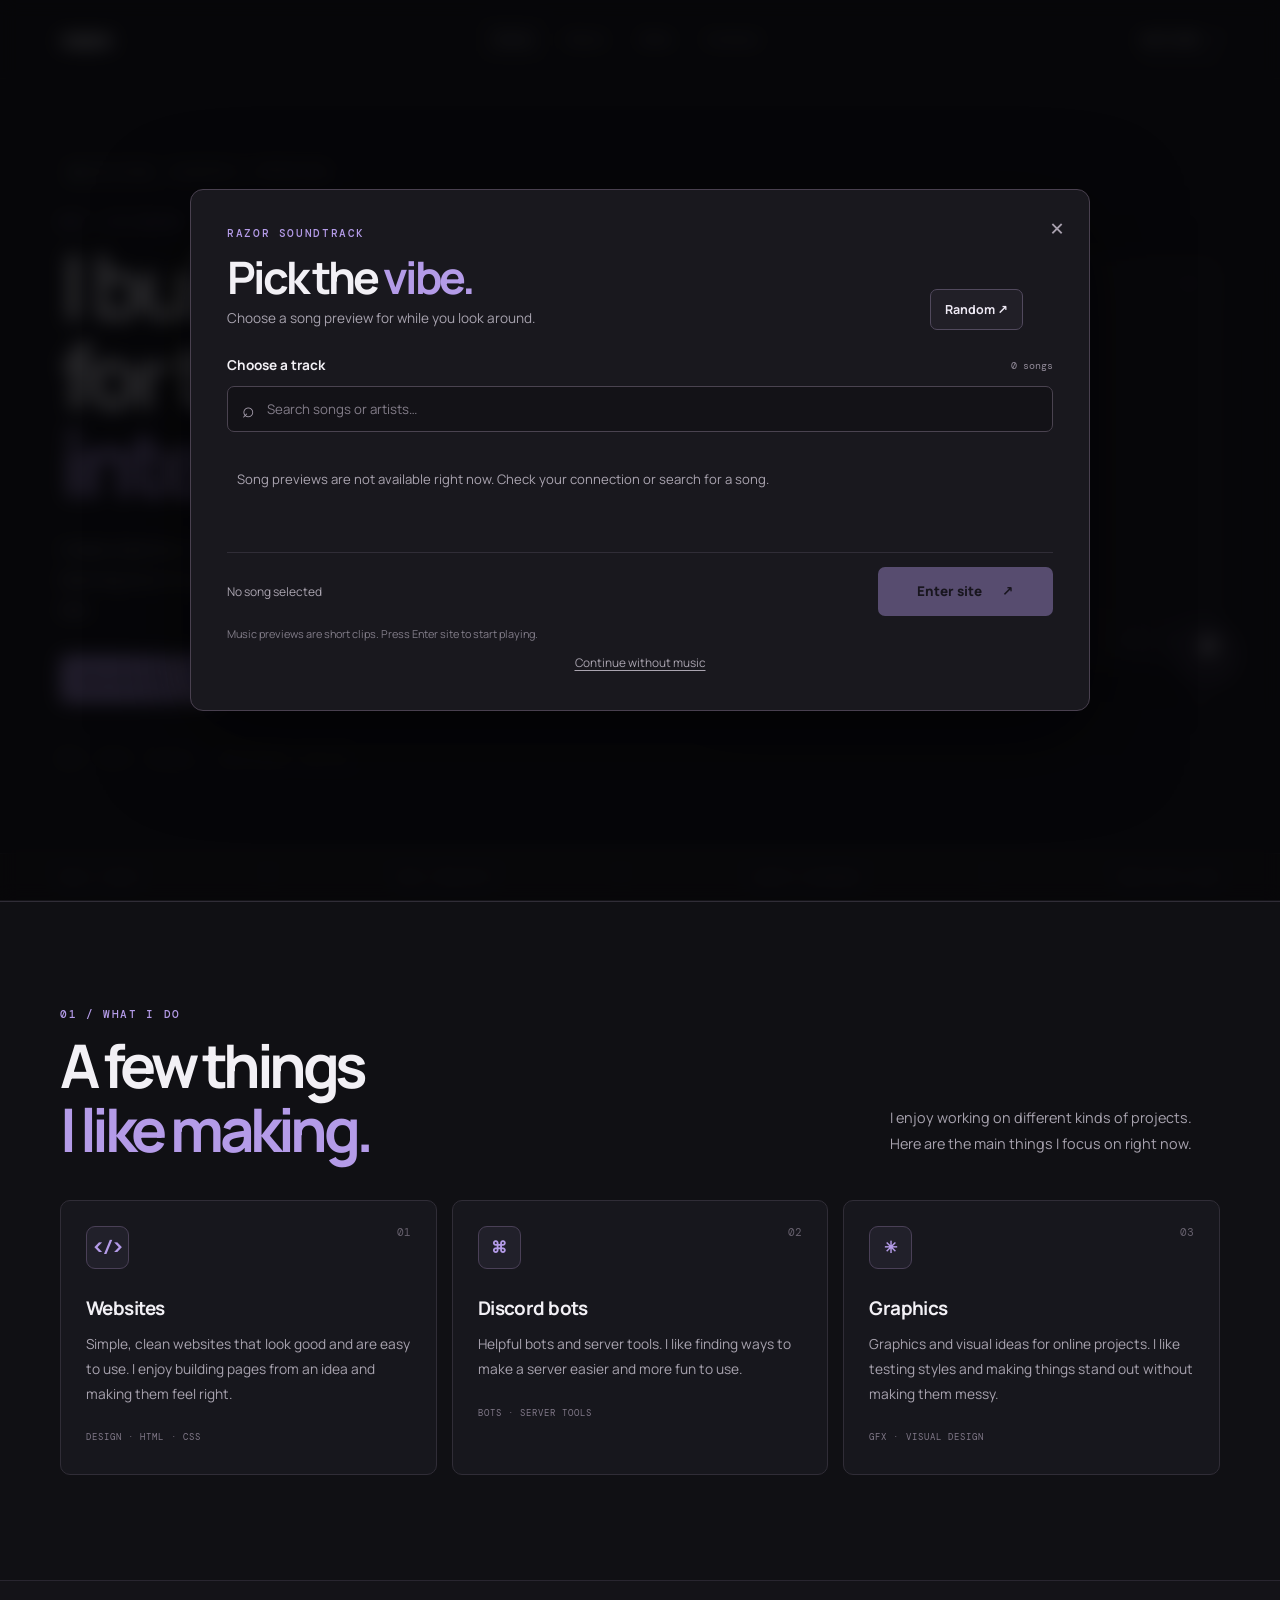
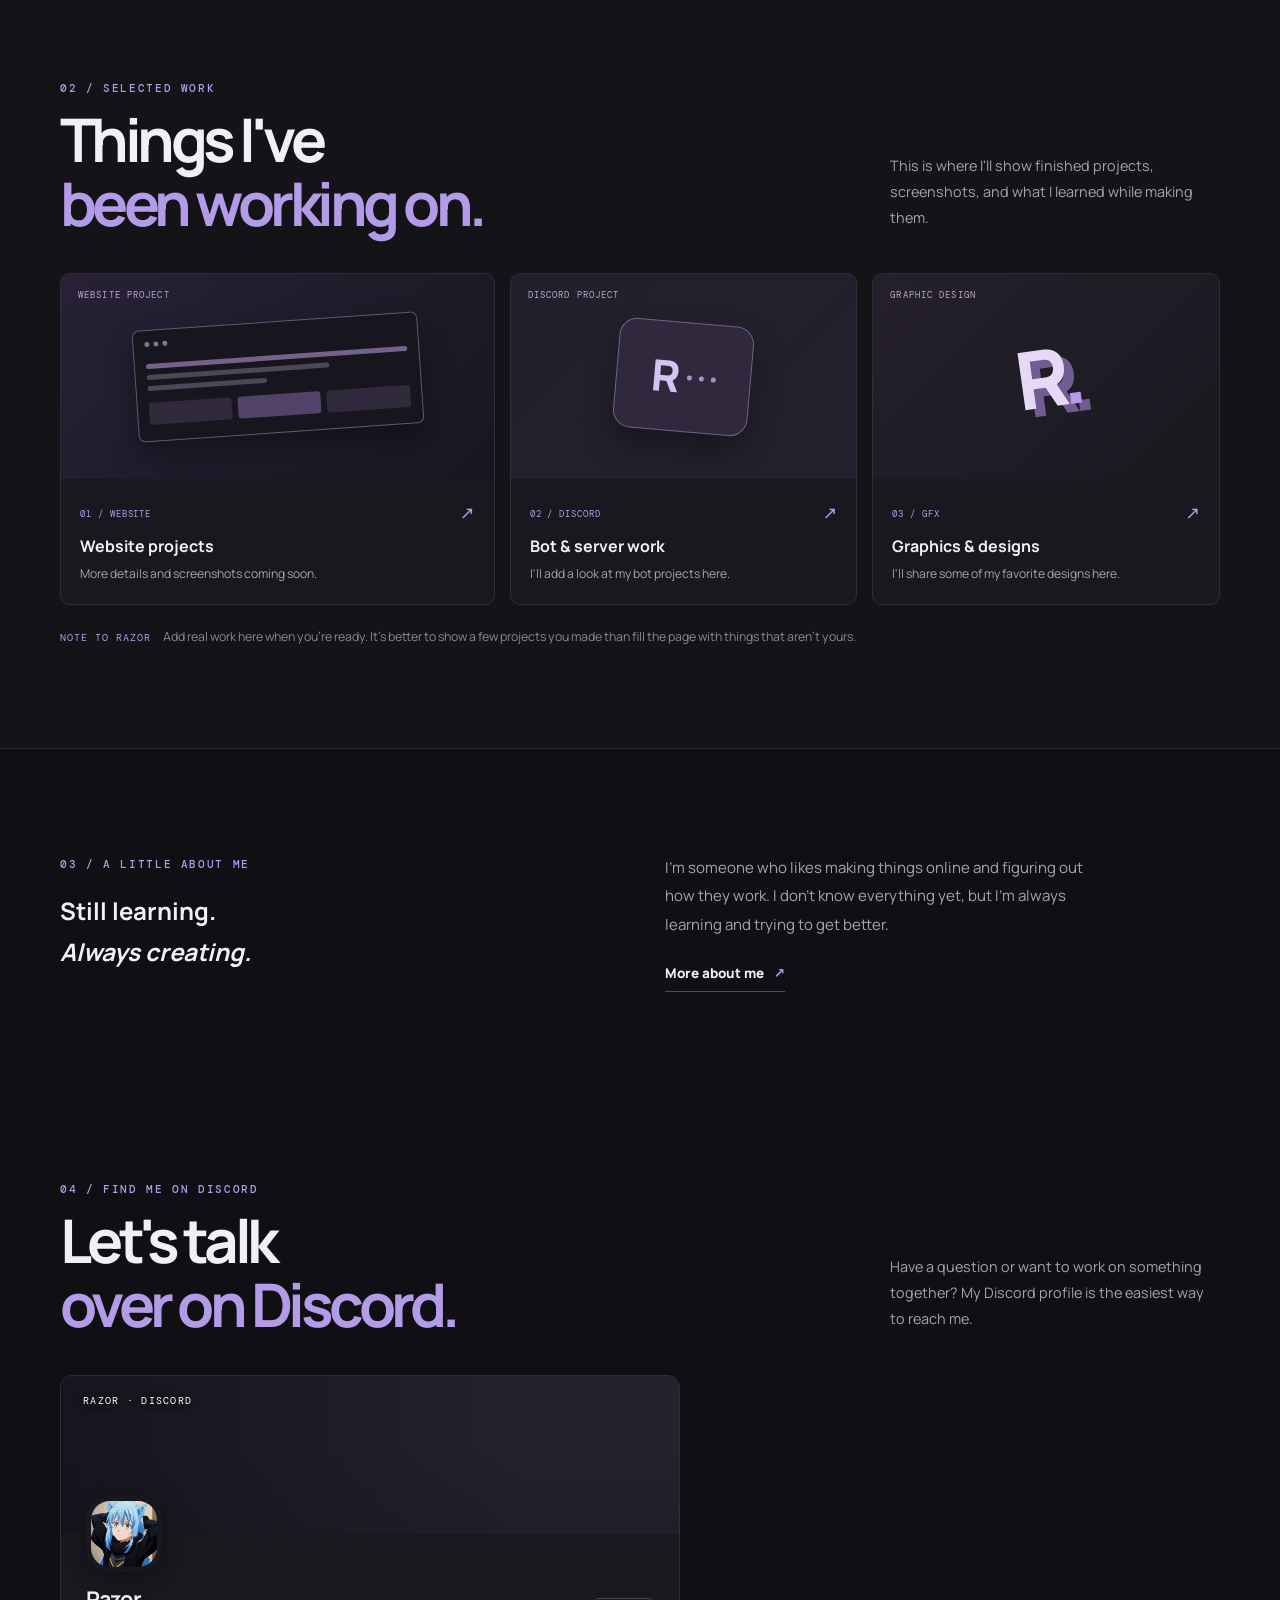
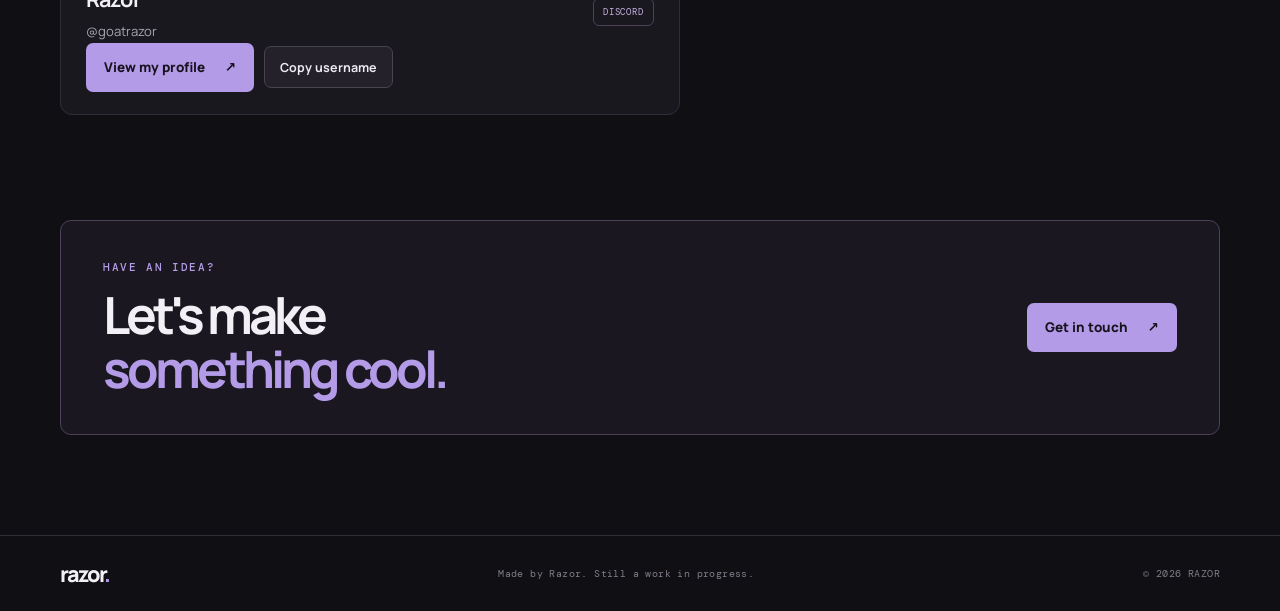
<file: index.html>
<!doctype html>
<html lang="en">
<head>
  <meta charset="utf-8"><meta name="viewport" content="width=device-width, initial-scale=1">
  <meta name="description" content="Razor's portfolio — websites, Discord bots, and graphic design.">
  <meta name="theme-color" content="#101014">
  <title>Razor — Developer & Creator</title>
  <link rel="preconnect" href="https://fonts.googleapis.com"><link rel="preconnect" href="https://fonts.gstatic.com" crossorigin>
  <link href="https://fonts.googleapis.com/css2?family=DM+Mono:wght@400;500&family=Manrope:wght@400;500;600;700;800&display=swap" rel="stylesheet">
  <link rel="stylesheet" href="style.css">
</head>
<body>
  <header class="site-header"><nav class="nav wrap" aria-label="Main navigation">
    <a class="brand" href="index.html">razor<span>.</span></a>
    <button class="menu-toggle" aria-label="Open menu" aria-expanded="false">☰</button>
    <div class="nav-links"><a class="active" href="index.html">Home</a><a href="about.html">About</a><a href="skills.html">Skills</a><a href="contact.html">Contact</a></div>
    <a class="nav-cta" href="contact.html">Let's talk <span>↗</span></a>
  </nav></header>
  <main>
    <section class="hero wrap">
      <div class="hero-copy">
        <div class="availability"><span></span> BUILDING, LEARNING & IMPROVING</div>
        <p class="kicker">HEY, I'M RAZOR.</p>
        <h1>I build things<br>for the <em>internet.</em></h1>
        <p class="hero-intro">I make websites, Discord bots, and graphics. I like trying new ideas, learning how things work, and making each project better than the last.</p>
        <div class="hero-actions"><a class="btn btn-primary" href="#work">See what I do <span>↘</span></a><a class="btn btn-quiet" href="contact.html">Get in touch</a></div>
        <div class="hero-meta"><span>WEB · BOTS · DESIGN</span><span>INDEPENDENT CREATOR</span></div>
      </div>
      <div class="hero-visual" aria-label="Decorative code preview">
        <div class="visual-top"><span><i></i><i></i><i></i></span><span>about-razor.js</span><span>•••</span></div>
        <div class="code-art"><p><b>01</b> <span class="syntax-purple">const</span> <span class="syntax-white">creator</span> = {</p><p><b>02</b> &nbsp;name: <span class="syntax-green">"Razor"</span>,</p><p><b>03</b> &nbsp;making: [</p><p><b>04</b> &nbsp;&nbsp;<span class="syntax-green">"Websites"</span>,</p><p><b>05</b> &nbsp;&nbsp;<span class="syntax-green">"Discord bots"</span>,</p><p><b>06</b> &nbsp;&nbsp;<span class="syntax-green">"Graphics"</span></p><p><b>07</b> &nbsp;],</p><p><b>08</b> &nbsp;goal: <span class="syntax-orange">"Keep improving"</span></p><p><b>09</b> };</p></div>
        <div class="visual-bottom"><span><i class="status-dot"></i> CURRENTLY LEARNING</span><span>✳ 001 / RAZOR</span></div>
        <div class="visual-stamp">R<span>.</span></div>
      </div>
    </section>

    <section class="intro-strip"><div class="wrap strip-inner"><span>SMALL IDEAS</span><b>×</b><span>REAL PROJECTS</span><b>×</b><span>ALWAYS LEARNING</span><b>×</b><span>MADE WITH CARE</span></div></section>

    <section class="section wrap" id="work">
      <div class="section-top"><div><p class="kicker">01 / WHAT I DO</p><h2>A few things<br><em>I like making.</em></h2></div><p class="section-note">I enjoy working on different kinds of projects. Here are the main things I focus on right now.</p></div>
      <div class="service-grid">
        <article class="service-card"><span class="service-number">01</span><div class="service-icon">&lt;/&gt;</div><h3>Websites</h3><p>Simple, clean websites that look good and are easy to use. I enjoy building pages from an idea and making them feel right.</p><span class="service-foot">DESIGN · HTML · CSS</span></article>
        <article class="service-card"><span class="service-number">02</span><div class="service-icon">⌘</div><h3>Discord bots</h3><p>Helpful bots and server tools. I like finding ways to make a server easier and more fun to use.</p><span class="service-foot">BOTS · SERVER TOOLS</span></article>
        <article class="service-card"><span class="service-number">03</span><div class="service-icon">✳</div><h3>Graphics</h3><p>Graphics and visual ideas for online projects. I like testing styles and making things stand out without making them messy.</p><span class="service-foot">GFX · VISUAL DESIGN</span></article>
      </div>
    </section>

    <section class="work-section"><div class="wrap section">
      <div class="section-top"><div><p class="kicker">02 / SELECTED WORK</p><h2>Things I've<br><em>been working on.</em></h2></div><p class="section-note">This is where I'll show finished projects, screenshots, and what I learned while making them.</p></div>
      <!-- TODO: Replace these sample cards with real projects. Add a screenshot, project link, and a short explanation for each one. -->
      <div class="project-grid">
        <article class="project-card project-featured"><div class="project-preview preview-one"><span class="preview-label">WEBSITE PROJECT</span><div class="mock-window"><div class="mock-bar"><i></i><i></i><i></i></div><div class="mock-lines"><b></b><b></b><b></b></div><div class="mock-blocks"><i></i><i></i><i></i></div></div></div><div class="project-info"><div><span class="project-type">01 / WEBSITE</span><h3>Website projects</h3><p>More details and screenshots coming soon.</p></div><span class="project-arrow">↗</span></div></article>
        <article class="project-card"><div class="project-preview preview-two"><span class="preview-label">DISCORD PROJECT</span><div class="discord-shape"><span>R</span><i></i><i></i><i></i></div></div><div class="project-info"><div><span class="project-type">02 / DISCORD</span><h3>Bot & server work</h3><p>I'll add a look at my bot projects here.</p></div><span class="project-arrow">↗</span></div></article>
        <article class="project-card"><div class="project-preview preview-three"><span class="preview-label">GRAPHIC DESIGN</span><div class="gfx-shape">R<span>.</span></div></div><div class="project-info"><div><span class="project-type">03 / GFX</span><h3>Graphics & designs</h3><p>I'll share some of my favorite designs here.</p></div><span class="project-arrow">↗</span></div></article>
      </div>
      <p class="small-note"><span>NOTE TO RAZOR</span> Add real work here when you're ready. It's better to show a few projects you made than fill the page with things that aren't yours.</p>
    </div></section>

    <section class="section wrap about-preview"><div><p class="kicker">03 / A LITTLE ABOUT ME</p><h2>Still learning.<br><em>Always creating.</em></h2></div><div class="about-preview-copy"><p>I'm someone who likes making things online and figuring out how they work. I don't know everything yet, but I'm always learning and trying to get better.</p><a class="text-link" href="about.html">More about me <span>↗</span></a></div></section>
    <section class="section wrap discord-home-section">
      <div class="section-top"><div><p class="kicker">04 / FIND ME ON DISCORD</p><h2>Let's talk<br><em>over on Discord.</em></h2></div><p class="section-note">Have a question or want to work on something together? My Discord profile is the easiest way to reach me.</p></div>
      <article class="discord-profile-card discord-home-card">
        <div class="discord-banner"><span class="discord-banner-tag">RAZOR · DISCORD</span></div>
        <div class="discord-profile-body">
          <img class="discord-avatar" src="[data-uri]" alt="Razor Discord avatar">
          <div class="discord-profile-heading"><div><h2>Razor</h2><p>@goatrazor</p></div><span class="discord-profile-label">DISCORD</span></div>
          <div class="discord-profile-actions"><a class="btn btn-primary" href="https://discord.com/users/736232016072147005" target="_blank" rel="noopener noreferrer">View my profile <span>↗</span></a><button class="copy-button" type="button" data-copy="goatrazor">Copy username</button></div>
        </div>
      </article>
    </section>

    <section class="contact-banner wrap"><div><p class="kicker">HAVE AN IDEA?</p><h2>Let's make<br><em>something cool.</em></h2></div><a class="btn btn-primary" href="contact.html">Get in touch <span>↗</span></a></section>
  </main>
  <footer class="footer"><div class="wrap footer-inner"><a class="brand" href="index.html">razor<span>.</span></a><span>Made by Razor. Still a work in progress.</span><span>© <span id="year">2026</span> RAZOR</span></div></footer>
  <script src="script.js"></script>
</body></html>
</file>
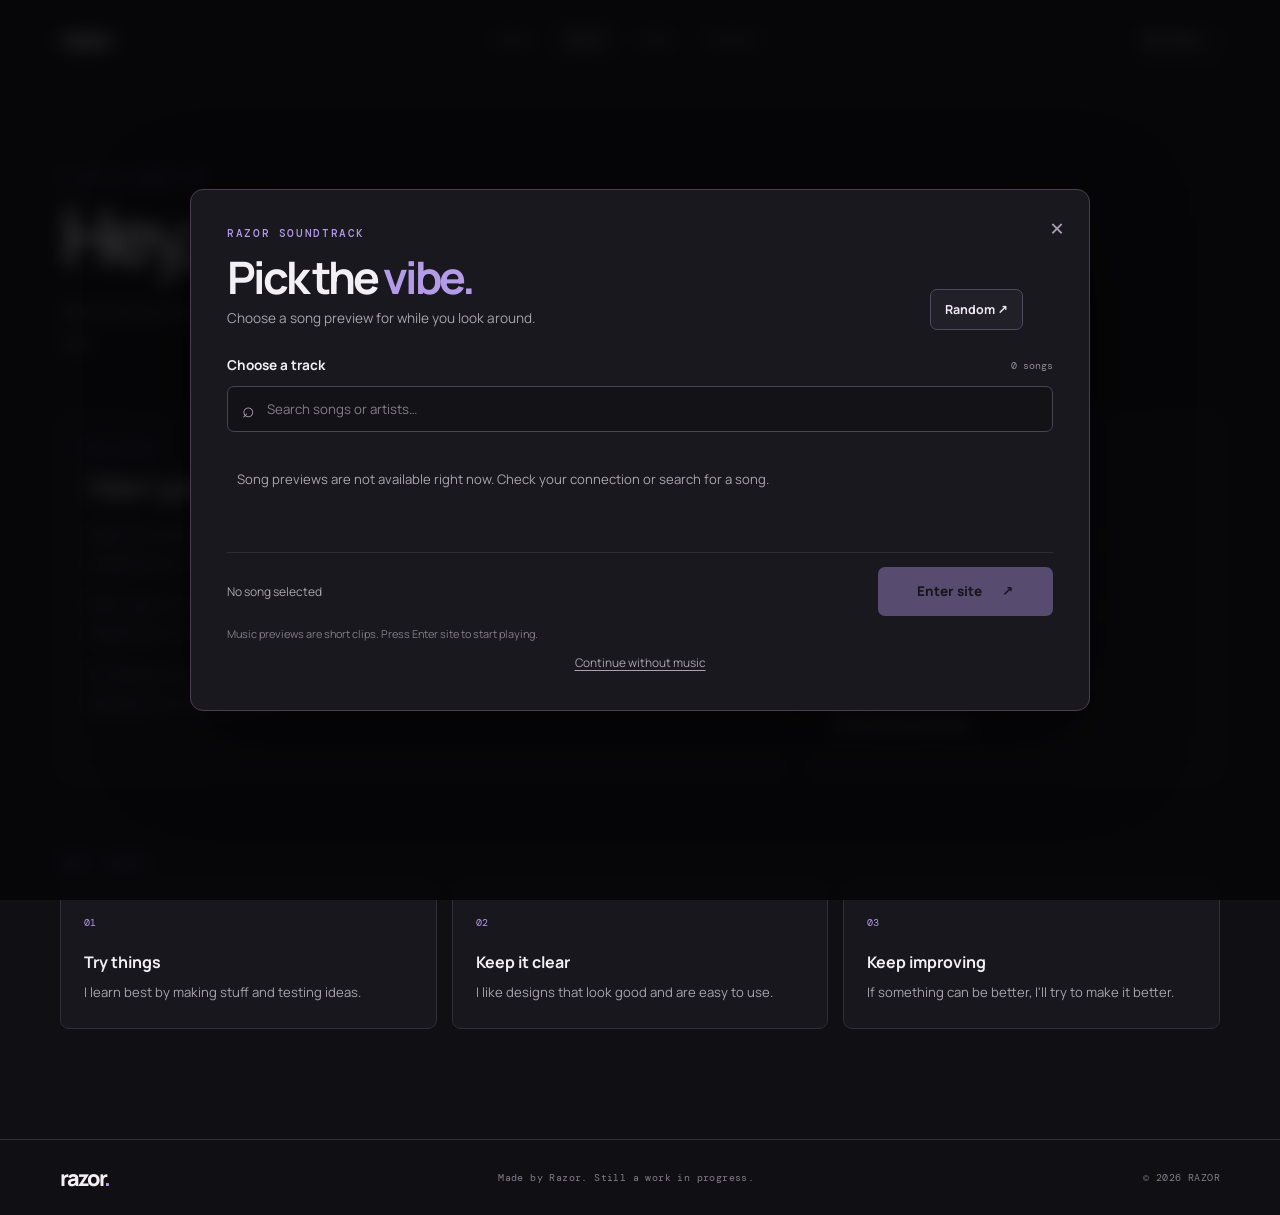
<file: about.html>
<!doctype html><html lang="en"><head><meta charset="utf-8"><meta name="viewport" content="width=device-width,initial-scale=1"><meta name="theme-color" content="#101014"><title>About — Razor</title><link rel="preconnect" href="https://fonts.googleapis.com"><link rel="preconnect" href="https://fonts.gstatic.com" crossorigin><link href="https://fonts.googleapis.com/css2?family=DM+Mono:wght@400;500&family=Manrope:wght@400;500;600;700;800&display=swap" rel="stylesheet"><link rel="stylesheet" href="style.css"></head><body>
<header class="site-header"><nav class="nav wrap" aria-label="Main navigation"><a class="brand" href="index.html">razor<span>.</span></a><button class="menu-toggle" aria-label="Open menu" aria-expanded="false">☰</button><div class="nav-links"><a href="index.html">Home</a><a class="active" href="about.html">About</a><a href="skills.html">Skills</a><a href="contact.html">Contact</a></div><a class="nav-cta" href="contact.html">Let's talk <span>↗</span></a></nav></header>
<main class="wrap inner-page"><p class="kicker">A LITTLE ABOUT ME</p><h1>Hey, I'm <em>Razor.</em></h1><p class="page-lead">I like building things, learning new skills, and seeing an idea turn into something real.</p>
<div class="about-columns"><section class="content-panel"><p class="kicker">MY STORY</p><h2>How I got into making stuff.</h2><p>I got into coding because I wanted to make things online instead of just using them. I started with small projects and kept trying new things. The more I learned, the more I wanted to build.</p><p>Now I spend time making websites, working on Discord bots, and creating graphics. I like projects where I can be creative but also solve a problem.</p><p>I'm still learning, so I look things up, test ideas, and fix stuff when it doesn't work. Every project teaches me something new.</p></section><aside class="side-panel"><p class="kicker">QUICK INFO</p><div class="info-line"><span>NAME</span><b>Razor</b></div><div class="info-line"><span>FOCUS</span><b>Web · Bots · GFX</b></div><div class="info-line"><span>BASED ONLINE</span><b>Creating on the web</b></div><div class="info-line"><span>RIGHT NOW</span><b>Learning & building</b></div></aside></div>
<section class="inner-section"><p class="kicker">HOW I WORK</p><div class="value-grid"><article><span>01</span><h3>Try things</h3><p>I learn best by making stuff and testing ideas.</p></article><article><span>02</span><h3>Keep it clear</h3><p>I like designs that look good and are easy to use.</p></article><article><span>03</span><h3>Keep improving</h3><p>If something can be better, I'll try to make it better.</p></article></div></section>
<!-- TODO: Add a short story about your first project and a photo or avatar if you want one. Avoid sharing private details like your school or home address. -->
</main><footer class="footer"><div class="wrap footer-inner"><a class="brand" href="index.html">razor<span>.</span></a><span>Made by Razor. Still a work in progress.</span><span>© 2026 RAZOR</span></div></footer><script src="script.js"></script></body></html>
</file>
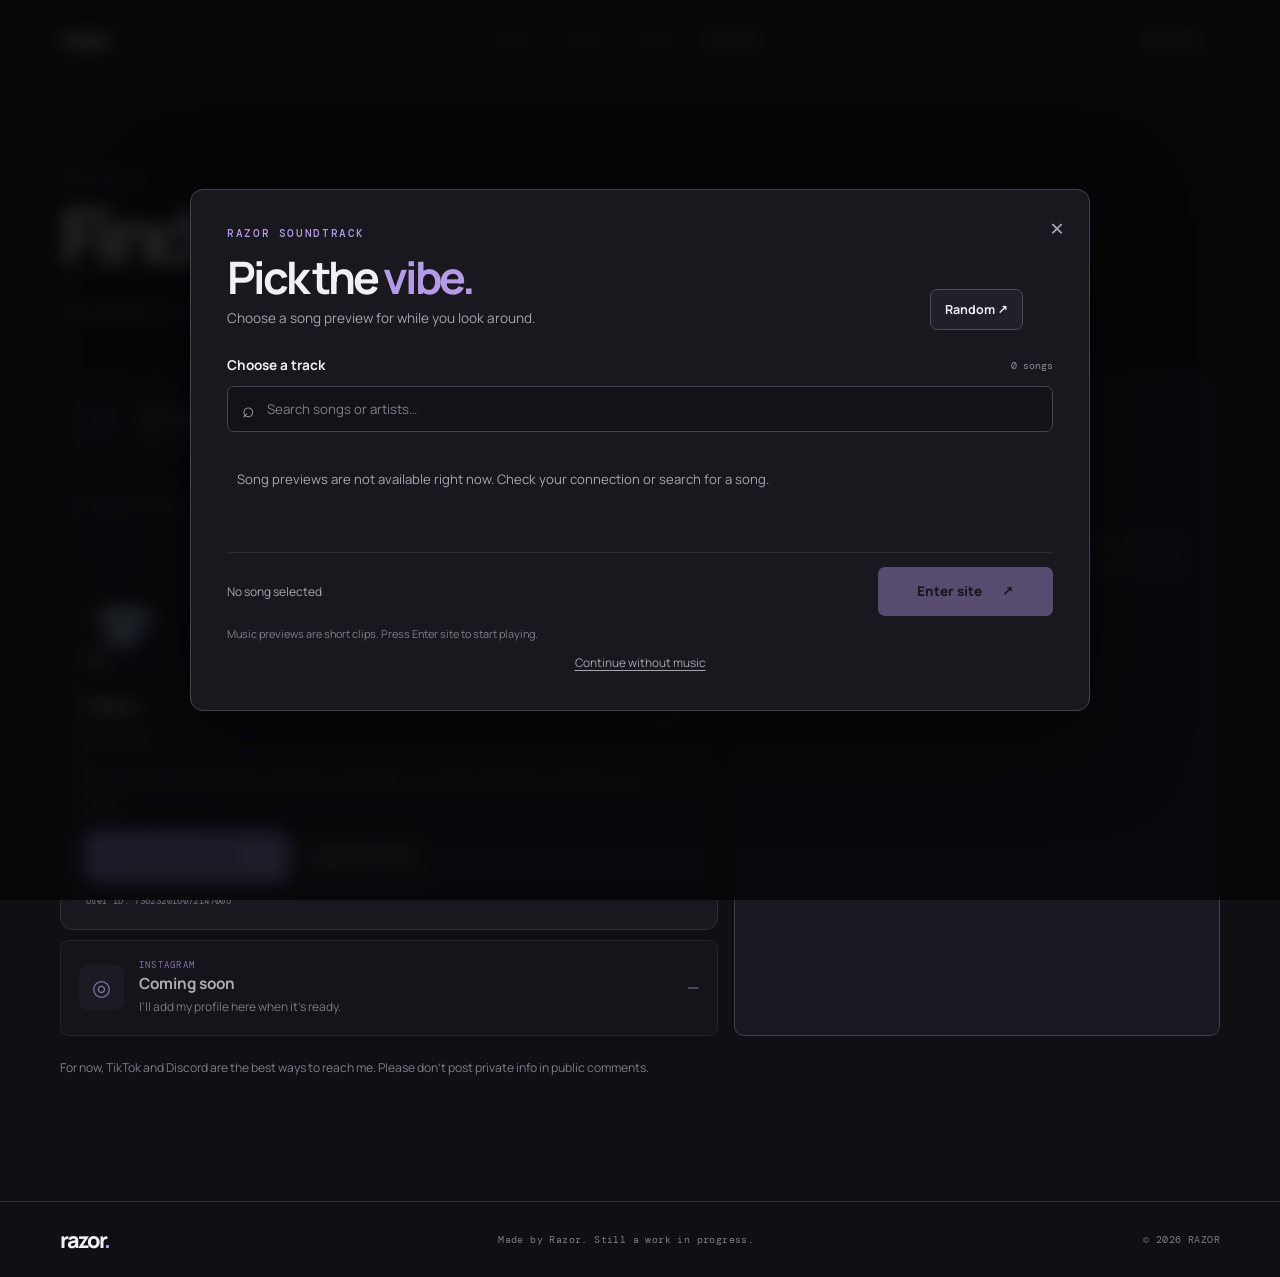
<file: contact.html>
<!doctype html><html lang="en"><head><meta charset="utf-8"><meta name="viewport" content="width=device-width,initial-scale=1"><meta name="theme-color" content="#101014"><title>Contact — Razor</title><link rel="preconnect" href="https://fonts.googleapis.com"><link rel="preconnect" href="https://fonts.gstatic.com" crossorigin><link href="https://fonts.googleapis.com/css2?family=DM+Mono:wght@400;500&family=Manrope:wght@400;500;600;700;800&display=swap" rel="stylesheet"><link rel="stylesheet" href="style.css"></head><body>
<header class="site-header"><nav class="nav wrap" aria-label="Main navigation"><a class="brand" href="index.html">razor<span>.</span></a><button class="menu-toggle" aria-label="Open menu" aria-expanded="false">☰</button><div class="nav-links"><a href="index.html">Home</a><a href="about.html">About</a><a href="skills.html">Skills</a><a class="active" href="contact.html">Contact</a></div><a class="nav-cta" href="contact.html">Let's talk <span>↗</span></a></nav></header>
<main class="wrap inner-page contact-page"><p class="kicker">SAY HELLO</p><h1>Find me <em>online.</em></h1><p class="page-lead">Got a question or an idea for a project? You can find me on these platforms.</p>
<div class="contact-layout"><section class="contact-list"><a class="social-card" href="https://www.tiktok.com/@itsjusrazor" target="_blank" rel="noopener noreferrer"><span class="social-icon">♪</span><span class="social-copy"><small>TIKTOK</small><b>@itsjusrazor</b><em>See my TikTok profile</em></span><span class="social-arrow">↗</span></a><article class="discord-profile-card">
  <div class="discord-banner"><span class="discord-banner-tag">DISCORD PROFILE</span></div>
  <div class="discord-profile-body">
    <img class="discord-avatar" src="[data-uri]" alt="Razor Discord avatar">
    <div class="discord-profile-heading"><div><h2>Razor</h2><p>@goatrazor</p></div><span class="discord-profile-label">MY DISCORD</span></div>
    <p class="discord-profile-note">This is where you can find me. Send me a message if you want to talk about a project or just say hi.</p>
    <div class="discord-profile-actions">
      <a class="btn btn-primary" href="https://discord.com/users/736232016072147005" target="_blank" rel="noopener noreferrer">Open Discord profile <span>↗</span></a>
      <button class="copy-button" type="button" data-copy="goatrazor">Copy username</button>
    </div>
    <p class="discord-id-note">User ID: 736232016072147005</p>
  </div>
</article><div class="social-card muted-card"><span class="social-icon">◎</span><span class="social-copy"><small>INSTAGRAM</small><b>Coming soon</b><em>I'll add my profile here when it's ready.</em></span><span class="social-arrow">—</span></div>
<!-- TODO: Add your Instagram profile URL when it's ready. TODO: Add a public business email only if you want one visible on the internet. -->
</section><aside class="contact-aside"><p class="kicker">GOT AN IDEA?</p><h2>Tell me what<br>you're thinking.</h2><p>It helps if you tell me what you want to make, what it should do, and any examples you like. I'll have a better idea of how to help.</p><a class="text-link" href="https://www.tiktok.com/@itsjusrazor" target="_blank" rel="noopener noreferrer">Message me on TikTok <span>↗</span></a></aside></div>
<p class="contact-footnote">For now, TikTok and Discord are the best ways to reach me. Please don't post private info in public comments.</p>
</main><footer class="footer"><div class="wrap footer-inner"><a class="brand" href="index.html">razor<span>.</span></a><span>Made by Razor. Still a work in progress.</span><span>© 2026 RAZOR</span></div></footer><div class="toast" role="status" aria-live="polite"></div><script src="script.js"></script></body></html>
</file>
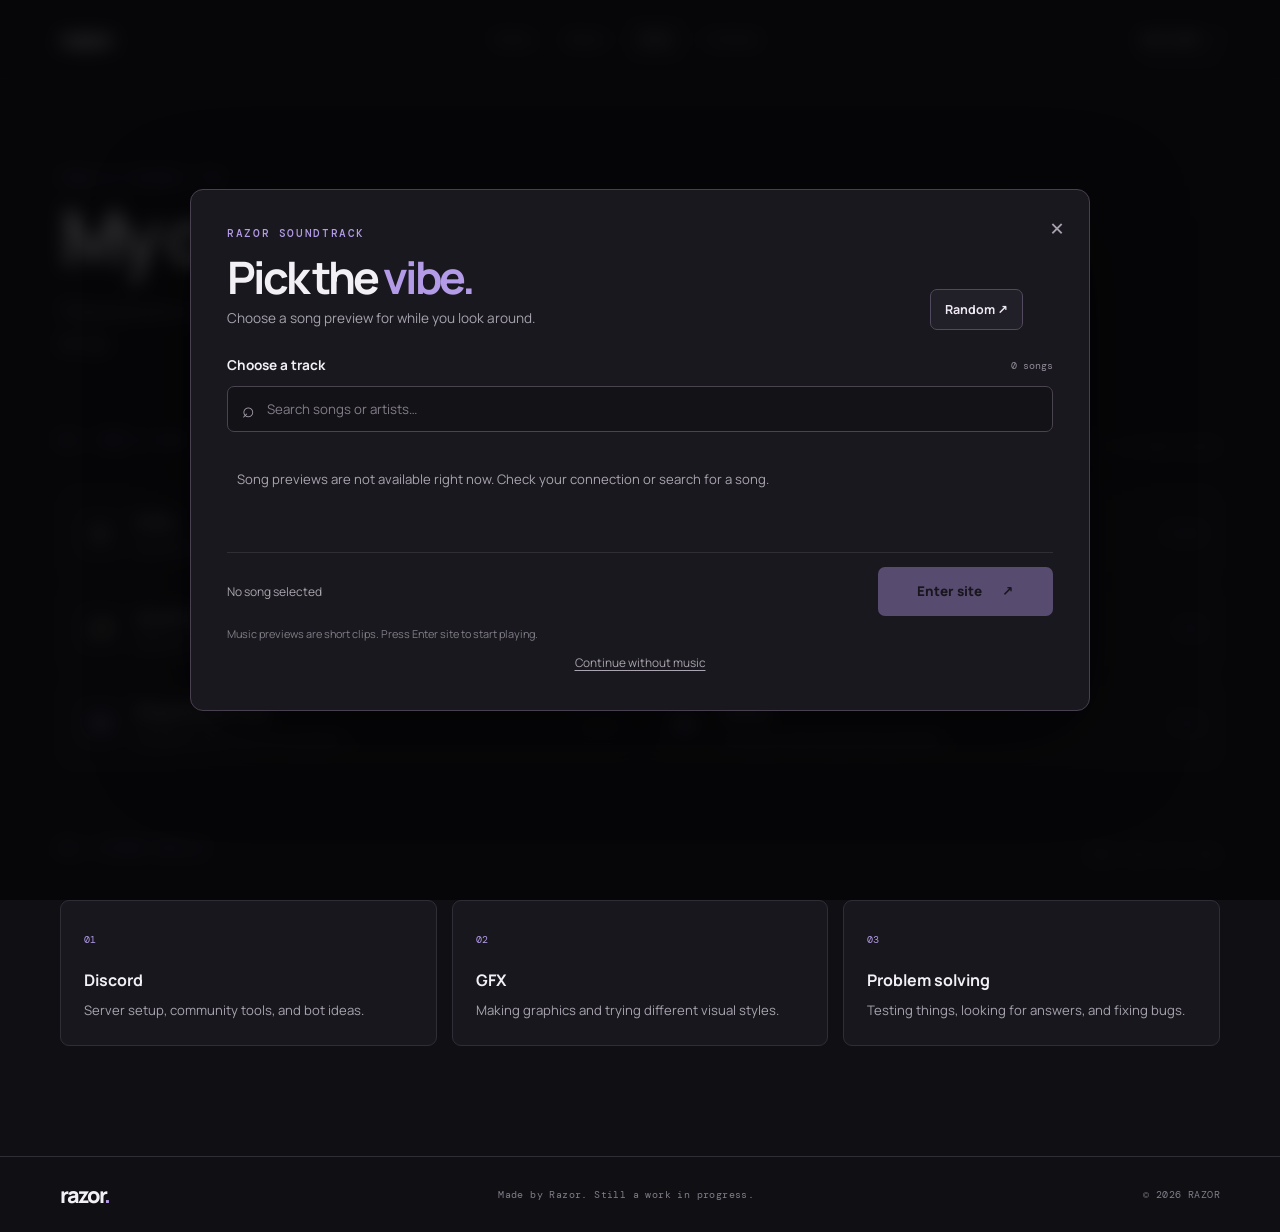
<file: skills.html>
<!doctype html><html lang="en"><head><meta charset="utf-8"><meta name="viewport" content="width=device-width,initial-scale=1"><meta name="theme-color" content="#101014"><title>Skills — Razor</title><link rel="preconnect" href="https://fonts.googleapis.com"><link rel="preconnect" href="https://fonts.gstatic.com" crossorigin><link href="https://fonts.googleapis.com/css2?family=DM+Mono:wght@400;500&family=Manrope:wght@400;500;600;700;800&display=swap" rel="stylesheet"><link rel="stylesheet" href="style.css"></head><body>
<header class="site-header"><nav class="nav wrap" aria-label="Main navigation"><a class="brand" href="index.html">razor<span>.</span></a><button class="menu-toggle" aria-label="Open menu" aria-expanded="false">☰</button><div class="nav-links"><a href="index.html">Home</a><a href="about.html">About</a><a class="active" href="skills.html">Skills</a><a href="contact.html">Contact</a></div><a class="nav-cta" href="contact.html">Let's talk <span>↗</span></a></nav></header>
<main class="wrap inner-page"><p class="kicker">TOOLS & THINGS I DO</p><h1>My current <em>toolbox.</em></h1><p class="page-lead">These are some of the tools and skills I use or am learning. I'm adding to this list as I go.</p>
<section class="inner-section"><div class="section-mini-head"><p class="kicker">01 / WEB & CODE</p><span>THE BUILDING BLOCKS</span></div><div class="tool-grid"><article class="tool-card"><span class="tool-mark orange">5</span><div><h3>HTML</h3><p>Putting the parts of a website together.</p></div><span class="tool-level">WEB</span></article><article class="tool-card"><span class="tool-mark blue">#</span><div><h3>CSS</h3><p>Making websites look the way I want.</p></div><span class="tool-level">DESIGN</span></article><article class="tool-card"><span class="tool-mark yellow">JS</span><div><h3>JavaScript</h3><p>Adding buttons, actions, and other features.</p></div><span class="tool-level">CODE</span></article><article class="tool-card"><span class="tool-mark green">Py</span><div><h3>Python</h3><p>Learning to make scripts and other projects.</p></div><span class="tool-level">CODE</span></article><article class="tool-card"><span class="tool-mark violet">VS</span><div><h3>Visual Studio Code</h3><p>The editor I use to work on my projects.</p></div><span class="tool-level">EDITOR</span></article><article class="tool-card"><span class="tool-mark violet">GH</span><div><h3>GitHub</h3><p>Saving my code and publishing websites.</p></div><span class="tool-level">TOOLS</span></article></div></section>
<section class="inner-section"><div class="section-mini-head"><p class="kicker">02 / OTHER SKILLS</p><span>MORE THAN JUST CODE</span></div><div class="value-grid"><article><span>01</span><h3>Discord</h3><p>Server setup, community tools, and bot ideas.</p></article><article><span>02</span><h3>GFX</h3><p>Making graphics and trying different visual styles.</p></article><article><span>03</span><h3>Problem solving</h3><p>Testing things, looking for answers, and fixing bugs.</p></article></div></section>
<!-- TODO: Add or remove tools so this list stays honest. Only list skills you can explain or show in a project. -->
</main><footer class="footer"><div class="wrap footer-inner"><a class="brand" href="index.html">razor<span>.</span></a><span>Made by Razor. Still a work in progress.</span><span>© 2026 RAZOR</span></div></footer><script src="script.js"></script></body></html>
</file>
<file: style.css>
:root{--bg:#101014;--surface:#17171d;--surface-2:#1d1b23;--text:#f2f0f5;--muted:#a8a3af;--purple:#b49be8;--purple-soft:#8f78bf;--line:#302d37;--max:1160px;--mono:'DM Mono',monospace;--sans:'Manrope',system-ui,sans-serif}*{box-sizing:border-box}html{scroll-behavior:smooth}body{margin:0;background:var(--bg);color:var(--text);font-family:var(--sans);line-height:1.7}a{color:inherit;text-decoration:none}button{font:inherit}.wrap{width:min(var(--max),calc(100% - 52px));margin-inline:auto}.site-header{position:sticky;top:0;z-index:10;background:rgba(16,16,20,.94);border-bottom:1px solid #ffffff0d;backdrop-filter:blur(14px)}.nav{height:78px;display:flex;align-items:center;justify-content:space-between}.brand{font-size:1.55rem;font-weight:800;letter-spacing:-.09em}.brand span{color:var(--purple)}.nav-links{display:flex;gap:7px}.nav-links a{padding:9px 14px;color:var(--muted);font-size:.86rem;border-radius:7px;transition:.2s}.nav-links a:hover,.nav-links a.active{color:var(--text);background:#ffffff0a}.nav-cta{font-size:.83rem;font-weight:700;border-bottom:1px solid #8d7ca6;padding:7px 0}.nav-cta span,.text-link span{color:var(--purple);margin-left:7px}.menu-toggle{display:none;border:1px solid var(--line);border-radius:8px;background:none;color:var(--text);padding:7px 11px;font-size:1.15rem}.hero{min-height:650px;display:grid;grid-template-columns:1.04fr .96fr;align-items:center;gap:7%;padding-top:78px;padding-bottom:88px}.availability{display:inline-flex;align-items:center;gap:9px;color:#b8b1c1;font: .66rem var(--mono);letter-spacing:.09em;border:1px solid #35313d;border-radius:30px;padding:8px 12px;margin-bottom:27px}.availability span,.status-dot{width:7px;height:7px;border-radius:50%;background:#91c5a5;box-shadow:0 0 0 4px #91c5a51c}.kicker{margin:0 0 13px;color:var(--purple);font:500 .68rem var(--mono);letter-spacing:.15em}.hero h1,.inner-page h1{font-size:clamp(3.5rem,7vw,6.1rem);letter-spacing:-.085em;line-height:.99;margin:0;font-weight:800}.hero h1 em,.inner-page h1 em,.section-top h2 em,.contact-banner h2 em{font-style:normal;color:var(--purple)}.hero-intro{max-width:540px;color:#b7b2bd;font-size:1.02rem;line-height:1.85;margin:26px 0 0}.hero-actions{display:flex;gap:12px;align-items:center;margin-top:29px;flex-wrap:wrap}.btn{display:inline-flex;align-items:center;justify-content:center;gap:20px;border-radius:7px;padding:13px 18px;font-size:.84rem;font-weight:800;transition:transform .2s,background .2s,border-color .2s}.btn:hover{transform:translateY(-2px)}.btn-primary{background:var(--purple);color:#17131e}.btn-primary:hover{background:#c5b1f0}.btn-quiet{border:1px solid #47414f;color:#e7e2ec}.btn-quiet:hover{border-color:var(--purple)}.hero-meta{display:flex;gap:25px;margin-top:48px;color:#77727e;font: .61rem var(--mono);letter-spacing:.1em}.hero-visual{position:relative;border:1px solid #393440;border-radius:13px;background:#17161d;padding:18px 20px 16px;box-shadow:0 24px 70px #0003;overflow:visible}.visual-top,.visual-bottom{display:flex;align-items:center;justify-content:space-between;color:#817b89;font: .62rem var(--mono);letter-spacing:.06em}.visual-top>span:first-child{display:flex;gap:5px}.visual-top i{display:block;width:7px;height:7px;border-radius:50%;background:#716b78}.visual-top i:first-child{background:#b9858d}.visual-top i:nth-child(2){background:#c6ac78}.visual-top i:nth-child(3){background:#8caa8c}.code-art{padding:39px 8px 35px;font: .82rem/2.15 var(--mono);color:#d5cfdb}.code-art p{margin:0;white-space:pre}.code-art p>b{display:inline-block;width:28px;color:#625d69;font-size:.68rem;font-weight:400}.syntax-purple{color:#c3a7f2}.syntax-white{color:#e7e1eb}.syntax-green{color:#a8c7a7}.syntax-orange{color:#d8b18b}.visual-bottom{border-top:1px solid #302c36;padding-top:13px}.visual-bottom span:first-child{display:flex;align-items:center;gap:8px}.status-dot{display:inline-block;width:6px;height:6px}.visual-stamp{position:absolute;right:-20px;bottom:-24px;width:64px;height:64px;display:grid;place-items:center;border-radius:50%;background:#25212c;border:1px solid #544866;color:#eee8f4;font-size:1.7rem;font-weight:800;transform:rotate(9deg)}.visual-stamp span{color:var(--purple)}.intro-strip{border-block:1px solid var(--line);background:#141318}.strip-inner{display:flex;justify-content:space-between;align-items:center;gap:18px;padding-block:17px;color:#938c9a;font: .64rem var(--mono);letter-spacing:.12em}.strip-inner b{color:#5d5665;font-weight:400}.section{padding-block:105px}.section-top{display:flex;align-items:flex-end;justify-content:space-between;gap:30px;margin-bottom:38px}.section-top h2,.contact-banner h2{font-size:clamp(2.5rem,4.7vw,4rem);letter-spacing:-.075em;line-height:1.06;margin:0}.section-note{max-width:330px;margin:0 0 5px;color:var(--muted);font-size:.9rem;line-height:1.8}.service-grid{display:grid;grid-template-columns:repeat(3,1fr);gap:15px}.service-card{position:relative;min-height:275px;padding:25px 25px 22px;border:1px solid var(--line);border-radius:10px;background:var(--surface);transition:border-color .2s,transform .2s}.service-card:hover,.project-card:hover{border-color:#625371;transform:translateY(-3px)}.service-number{position:absolute;top:25px;right:25px;color:#66606d;font: .66rem var(--mono)}.service-icon{width:43px;height:43px;display:grid;place-items:center;border:1px solid #4a4057;border-radius:9px;color:var(--purple);background:#b49be810;font:700 1rem var(--mono)}.service-card h3{font-size:1.18rem;letter-spacing:-.03em;margin:23px 0 8px}.service-card p,.project-info p{color:var(--muted);font-size:.86rem;line-height:1.8;margin:0}.service-foot{display:block;margin-top:25px;color:#817989;font: .59rem var(--mono);letter-spacing:.11em}.work-section{background:#141318;border-block:1px solid #292630}.work-section .section{padding-block:100px}.project-grid{display:grid;grid-template-columns:1.25fr 1fr 1fr;gap:15px}.project-card{overflow:hidden;border:1px solid var(--line);border-radius:10px;background:#19181f;transition:border-color .2s,transform .2s}.project-preview{height:205px;position:relative;display:grid;place-items:center;overflow:hidden}.preview-one{background:linear-gradient(135deg,#282137,#171720)}.preview-two{background:linear-gradient(135deg,#20212c,#25202e)}.preview-three{background:linear-gradient(135deg,#25202d,#19191f)}.preview-label{position:absolute;left:17px;top:15px;color:#b6a9c8;font: .58rem var(--mono);letter-spacing:.12em}.mock-window{width:66%;height:112px;padding:11px;border:1px solid #645775;border-radius:7px;background:#17151e;transform:rotate(-4deg);box-shadow:0 14px 30px #0005}.mock-bar{display:flex;gap:4px}.mock-bar i{width:5px;height:5px;border-radius:50%;background:#82738f}.mock-lines{display:grid;gap:6px;margin:17px 0 12px}.mock-lines b{height:5px;border-radius:4px;background:#74628b}.mock-lines b:nth-child(2){width:70%;background:#4e4659}.mock-lines b:nth-child(3){width:46%;background:#4e4659}.mock-blocks{display:flex;gap:6px}.mock-blocks i{height:22px;flex:1;border-radius:3px;background:#302a3c}.mock-blocks i:nth-child(2){background:#514267}.discord-shape{width:135px;height:110px;border:1px solid #71628b;border-radius:18px;background:#30283d;display:flex;align-items:center;justify-content:center;gap:7px;transform:rotate(5deg);box-shadow:0 15px 30px #0005}.discord-shape span{font-size:2.7rem;font-weight:800;color:#d4c2f0}.discord-shape i{width:5px;height:5px;border-radius:50%;background:#a994c8}.gfx-shape{font-size:5rem;font-weight:800;letter-spacing:-.12em;color:#e6d9f6;text-shadow:8px 8px 0 #725c91;transform:rotate(-8deg)}.gfx-shape span{color:var(--purple)}.project-info{display:flex;justify-content:space-between;gap:15px;padding:19px}.project-type{color:var(--purple);font: .59rem var(--mono);letter-spacing:.1em}.project-info h3{font-size:1rem;margin:7px 0 3px}.project-info p{font-size:.76rem}.project-arrow{color:var(--purple);font-size:1.1rem}.small-note{margin:22px 0 0;color:#8e8795;font-size:.77rem}.small-note span{margin-right:10px;color:var(--purple);font: .62rem var(--mono);letter-spacing:.1em}.about-preview{display:grid;grid-template-columns:1fr 1fr;align-items:end;gap:50px}.about-preview-copy{max-width:440px}.about-preview-copy p{color:var(--muted);font-size:.94rem;line-height:1.9;margin:0 0 20px}.text-link{display:inline-block;font-size:.84rem;font-weight:800;border-bottom:1px solid #51465f;padding-bottom:6px}.contact-banner{display:flex;align-items:center;justify-content:space-between;gap:25px;padding:39px 42px;margin-bottom:100px;border:1px solid #4b4058;border-radius:11px;background:#1a1720}.contact-banner h2{font-size:clamp(2.4rem,4vw,3.4rem)}.footer{border-top:1px solid var(--line);padding:23px 0}.footer-inner{display:flex;align-items:center;justify-content:space-between;gap:20px;color:#827c89;font: .63rem var(--mono);letter-spacing:.04em}.footer .brand{color:var(--text);font:800 1.35rem var(--sans)}
/* Inner pages */
.inner-page{padding-top:92px;padding-bottom:110px;min-height:calc(100vh - 160px)}.inner-page h1{font-size:clamp(3.3rem,6vw,5.2rem)}.page-lead{max-width:620px;color:var(--muted);font-size:1.04rem;line-height:1.85;margin:22px 0 0}.about-columns{display:grid;grid-template-columns:1.4fr .8fr;gap:16px;margin-top:55px}.content-panel,.side-panel,.contact-aside{border:1px solid var(--line);border-radius:10px;background:var(--surface);padding:29px}.content-panel h2,.contact-aside h2{font-size:1.75rem;letter-spacing:-.05em;line-height:1.2;margin:0 0 18px}.content-panel p:not(.kicker),.contact-aside>p:not(.kicker){color:var(--muted);font-size:.91rem;line-height:1.9}.info-line{display:flex;flex-direction:column;gap:4px;padding:14px 0;border-bottom:1px solid var(--line)}.info-line:last-child{border:0}.info-line span{color:#8d8495;font: .6rem var(--mono);letter-spacing:.12em}.info-line b{font-size:.9rem}.inner-section{margin-top:75px}.section-mini-head{display:flex;justify-content:space-between;align-items:center;border-bottom:1px solid var(--line);padding-bottom:13px;margin-bottom:18px}.section-mini-head>span{color:#827b89;font: .6rem var(--mono);letter-spacing:.1em}.value-grid{display:grid;grid-template-columns:repeat(3,1fr);gap:15px}.value-grid article{padding:23px;border:1px solid var(--line);border-radius:9px;background:var(--surface)}.value-grid article>span{color:var(--purple);font: .65rem var(--mono)}.value-grid h3{margin:15px 0 5px;font-size:1rem}.value-grid p{margin:0;color:var(--muted);font-size:.82rem;line-height:1.8}.tool-grid{display:grid;grid-template-columns:repeat(2,1fr);gap:10px}.tool-card{display:flex;align-items:center;gap:15px;padding:17px;border:1px solid var(--line);border-radius:9px;background:var(--surface)}.tool-mark{width:43px;height:43px;flex:none;display:grid;place-items:center;border-radius:8px;background:#ffffff08;font:700 1rem var(--mono)}.tool-mark.orange{color:#e6a36d}.tool-mark.blue{color:#86a9e8}.tool-mark.yellow{color:#e5ca77}.tool-mark.green{color:#9ac49c}.tool-mark.violet{color:var(--purple)}.tool-card h3{font-size:.93rem;margin:0 0 3px}.tool-card p{font-size:.76rem;color:var(--muted);margin:0}.tool-level{margin-left:auto;color:#81798a;font: .57rem var(--mono);letter-spacing:.08em}.contact-layout{display:grid;grid-template-columns:1.15fr .85fr;gap:16px;margin-top:48px;align-items:stretch}.contact-list{display:grid;gap:10px;align-content:start}.social-card{display:flex;align-items:center;gap:15px;padding:18px;border:1px solid var(--line);border-radius:9px;background:var(--surface);transition:border-color .2s,transform .2s}.social-card[href]:hover{border-color:#6d5c83;transform:translateY(-2px)}.social-icon{width:45px;height:45px;flex:none;display:grid;place-items:center;border-radius:9px;background:#b49be812;color:var(--purple);font-size:1.35rem}.social-copy{display:flex;flex-direction:column;min-width:0;flex:1}.social-copy small{color:var(--purple);font: .59rem var(--mono);letter-spacing:.13em}.social-copy b{font-size:.96rem}.social-copy em{font-style:normal;color:var(--muted);font-size:.75rem}.social-arrow{color:var(--purple)}.muted-card{opacity:.7}.copy-button{border:1px solid #4b4354;border-radius:6px;background:#211e27;color:#eee9f2;padding:7px 12px;font-size:.72rem;cursor:pointer}.copy-button:hover{border-color:var(--purple)}.contact-aside{background:#1b1721;border-color:#453a52}.contact-aside h2{font-size:2rem}.contact-aside .text-link{margin-top:12px}.contact-footnote{color:#827b89;font-size:.76rem;margin-top:22px}.toast{position:fixed;bottom:22px;left:50%;transform:translate(-50%,15px);padding:10px 15px;border:1px solid #4b4058;border-radius:7px;background:#211d28;color:#eee;opacity:0;pointer-events:none;transition:.2s;font-size:.8rem;z-index:60}.toast.show{opacity:1;transform:translate(-50%,0)}
/* Music picker */
.music-modal{position:fixed;inset:0;z-index:40;display:none;place-items:center;padding:18px;background:rgba(5,5,8,.84);backdrop-filter:blur(9px)}.music-modal.visible{display:grid}.music-dialog{position:relative;width:min(100%,900px);max-height:min(90vh,820px);display:flex;flex-direction:column;overflow:hidden;padding:clamp(22px,4vw,36px);border:1px solid #49404f;border-radius:13px;background:#19181e;box-shadow:0 25px 90px #0009}.music-close{position:absolute;right:19px;top:13px;border:0;background:none;color:#a9a1af;font-size:1.8rem;cursor:pointer}.music-heading-row{display:flex;justify-content:space-between;align-items:flex-end;gap:20px;padding-right:30px}.music-dialog h2{font-size:clamp(2rem,4vw,2.8rem);line-height:1.05;letter-spacing:-.07em;margin:0 0 7px}.music-dialog h2 em{font-style:normal;color:var(--purple)}.music-description{margin:0;color:var(--muted);font-size:.85rem}.music-random{border:1px solid #51495d;border-radius:7px;background:#211f27;color:#eee9f4;padding:9px 14px;font-size:.78rem;font-weight:700;cursor:pointer}.music-random:hover{border-color:var(--purple)}.music-list-heading{display:flex;justify-content:space-between;align-items:center;margin:24px 0 9px;font-size:.85rem}.music-count{color:#928b99;font: .65rem var(--mono)}.music-search-wrap{height:46px;display:flex;align-items:center;gap:10px;padding:0 14px;border:1px solid #4a4350;border-radius:7px;background:#131217;color:#a9a1b0}.music-search-wrap span{font-size:1.3rem}.music-search{width:100%;border:0;outline:0;background:transparent;color:#f4eff7;font:inherit;font-size:.83rem}.music-search::placeholder{color:#837d89}.music-track-list{display:grid;grid-template-columns:repeat(2,minmax(0,1fr));gap:7px 12px;overflow:auto;min-height:110px;max-height:39vh;padding:12px 3px 12px 0;scrollbar-color:#665a70 #242129;scrollbar-width:thin}.music-track{min-width:0;display:flex;align-items:center;gap:11px;padding:10px;border:1px solid transparent;border-radius:8px;background:#211f26;color:#eeeaf1;text-align:left;cursor:pointer;transition:.15s}.music-track:hover{background:#292530;border-color:#554a62}.music-track.selected{background:#2b2533;border-color:#a28acb}.music-track-art{width:42px;height:42px;flex:none;display:grid;place-items:center;border-radius:7px;object-fit:cover;background:linear-gradient(140deg,#c1a9df,#76628e);color:white;font-size:1.15rem}.music-track-copy{display:flex;flex:1;min-width:0;flex-direction:column;gap:2px}.music-track-copy strong{overflow:hidden;text-overflow:ellipsis;white-space:nowrap;font-size:.82rem;font-weight:700}.music-track-copy small{overflow:hidden;text-overflow:ellipsis;white-space:nowrap;color:#aaa4b0;font-size:.7rem}.music-track-add{flex:none;color:#c9b5e8;font-size:1rem}.music-loading{grid-column:1/-1;color:#aaa4b0;font-size:.82rem;padding:10px}.music-footer-row{display:flex;align-items:center;justify-content:space-between;gap:15px;margin-top:10px;padding-top:14px;border-top:1px solid #302d37}.music-selected-label{overflow:hidden;text-overflow:ellipsis;white-space:nowrap;color:#aaa4b0;font-size:.75rem}.music-enter{min-width:175px;border:0;cursor:pointer}.music-enter:disabled{opacity:.4;cursor:not-allowed}.music-hint{margin:9px 0 0;color:#827d89;font-size:.68rem}.music-skip{align-self:center;margin-top:8px;border:0;background:none;color:#aaa4b0;text-decoration:underline;text-underline-offset:3px;font-size:.74rem;cursor:pointer}.music-player{position:fixed;right:18px;bottom:18px;z-index:25;display:none;align-items:center;gap:9px;max-width:calc(100vw - 30px);padding:9px 11px;border:1px solid #403846;border-radius:9px;background:#1a181fee;box-shadow:0 8px 28px #0007;backdrop-filter:blur(8px)}.music-player.visible{display:flex}.player-note{color:var(--purple);font-size:1.2rem}.player-copy{display:flex;flex-direction:column;min-width:0;gap:1px}.player-copy small{color:#918a9a;font: .52rem var(--mono);letter-spacing:.1em}.player-name{max-width:145px;overflow:hidden;text-overflow:ellipsis;white-space:nowrap;color:#eeeaf1;font-size:.75rem}.player-control{width:30px;height:30px;flex:none;border:1px solid #494350;border-radius:6px;background:#24212a;color:#eeeaf1;cursor:pointer}.player-control:hover{border-color:var(--purple);color:var(--purple)}
@media(max-width:850px){.hero{gap:35px;min-height:590px}.project-grid{grid-template-columns:1fr 1fr}.project-featured{grid-column:1/-1}.project-featured .project-preview{height:230px}.section-top{align-items:flex-start;flex-direction:column}.section-note{max-width:540px}.about-columns{grid-template-columns:1fr}.contact-layout{grid-template-columns:1fr}.contact-aside{padding:25px}.hero-meta{gap:15px}}
@media(max-width:620px){.wrap{width:min(100% - 34px,var(--max))}.nav{height:68px}.menu-toggle{display:block}.nav-cta{display:none}.nav-links{display:none;position:absolute;top:68px;left:0;right:0;padding:12px 17px 17px;background:#141318;border-bottom:1px solid var(--line);flex-direction:column}.nav-links.open{display:flex}.nav-links a{padding:11px}.hero{grid-template-columns:1fr;min-height:auto;padding-top:63px;padding-bottom:66px;gap:42px}.hero h1{font-size:clamp(3.4rem,16vw,5.1rem)}.hero-intro{font-size:.94rem}.hero-meta{margin-top:33px;font-size:.55rem;gap:12px}.hero-visual{margin-right:8px}.code-art{font-size:.72rem;padding-block:28px}.intro-strip .strip-inner{justify-content:flex-start;overflow:auto;white-space:nowrap;font-size:.55rem}.strip-inner b{flex:none}.section,.work-section .section{padding-block:72px}.section-top h2,.contact-banner h2{font-size:2.8rem}.service-grid,.project-grid,.value-grid,.tool-grid{grid-template-columns:1fr}.project-featured{grid-column:auto}.project-preview,.project-featured .project-preview{height:190px}.service-card{min-height:245px}.about-preview{grid-template-columns:1fr;gap:20px}.contact-banner{align-items:flex-start;flex-direction:column;padding:27px;margin-bottom:70px}.footer-inner{align-items:flex-start;flex-direction:column;gap:10px}.inner-page{padding-top:67px;padding-bottom:80px}.inner-page h1{font-size:3.3rem}.page-lead{font-size:.94rem}.about-columns{margin-top:36px}.content-panel,.side-panel{padding:22px}.inner-section{margin-top:55px}.section-mini-head>span{font-size:.52rem}.tool-level{font-size:.52rem}.contact-layout{margin-top:35px}.music-dialog{padding:23px 17px;max-height:92vh}.music-heading-row{align-items:flex-start;flex-direction:column;padding-right:23px}.music-random{align-self:flex-end;margin-top:-2px}.music-track-list{grid-template-columns:1fr;max-height:34vh}.music-footer-row{align-items:stretch;flex-direction:column}.music-enter{width:100%}.music-selected-label{white-space:normal}.music-player{right:10px;bottom:10px}}
@media(prefers-reduced-motion:reduce){*,*::before,*::after{scroll-behavior:auto!important;transition:none!important}}


/* Discord profile card — Razor's real profile links and supplied banner */
.discord-profile-card{overflow:hidden;border:1px solid var(--line);border-radius:12px;background:#19181f}
.discord-banner{height:158px;position:relative;background:#25212d url("https://cdn.discordapp.com/banners/736232016072147005/02a9328b086076da43beb5e8e061c74e.png?size=1024") center 42%/cover no-repeat}
.discord-banner:after{content:"";position:absolute;inset:0;background:linear-gradient(90deg,#100e16a8,transparent 75%),linear-gradient(0deg,#19181f55,transparent 55%)}
.discord-banner-tag{position:absolute;z-index:1;left:22px;top:18px;color:#fff;font: .62rem var(--mono);letter-spacing:.13em;text-shadow:0 1px 8px #000}
.discord-profile-body{position:relative;padding:0 25px 22px}
.discord-avatar{width:76px;height:76px;margin-top:-38px;position:relative;z-index:2;display:block;object-fit:cover;object-position:center;border:5px solid #19181f;border-radius:24px;background:#24212a;box-shadow:0 5px 18px #0005}
.discord-profile-heading{display:flex;align-items:center;justify-content:space-between;gap:15px;margin-top:9px}
.discord-profile-heading h2{margin:0;font-size:1.35rem;letter-spacing:-.04em}
.discord-profile-heading p{margin:3px 0 0;color:var(--muted);font-size:.82rem}
.discord-profile-label{padding:7px 9px;border:1px solid #4b4058;border-radius:6px;color:#c7b2e4;font: .56rem var(--mono);letter-spacing:.1em}
.discord-profile-note{max-width:560px;margin:17px 0;color:var(--muted);font-size:.84rem;line-height:1.8}
.discord-profile-actions{display:flex;align-items:center;gap:10px;flex-wrap:wrap}
.discord-profile-actions .btn{min-height:42px}
.discord-profile-actions .copy-button{min-height:42px;padding:0 15px;border:1px solid #494350;border-radius:7px;background:#24212a;color:#eeeaf1;font:inherit;font-size:.78rem;font-weight:700;cursor:pointer}
.discord-profile-actions .copy-button:hover{border-color:var(--purple);color:var(--purple)}
.discord-id-note{margin:14px 0 0;color:#77717f;font: .58rem var(--mono);letter-spacing:.04em}
.discord-home-section{padding-top:85px}
.discord-home-card{max-width:620px}
@media(max-width:620px){.discord-banner{height:125px}.discord-profile-body{padding-inline:18px}.discord-profile-heading{align-items:flex-start}.discord-profile-label{font-size:.5rem}.discord-profile-actions{align-items:stretch;flex-direction:column}.discord-profile-actions .btn,.discord-profile-actions .copy-button{justify-content:center;width:100%}.discord-home-section{padding-top:60px}}

/* Avatar reliability: keep the supplied profile image visible and correctly cropped. */
.discord-avatar{width:76px;height:76px;object-fit:cover;object-position:center;display:block;border-radius:24px;background:#24212a;}
</file>
